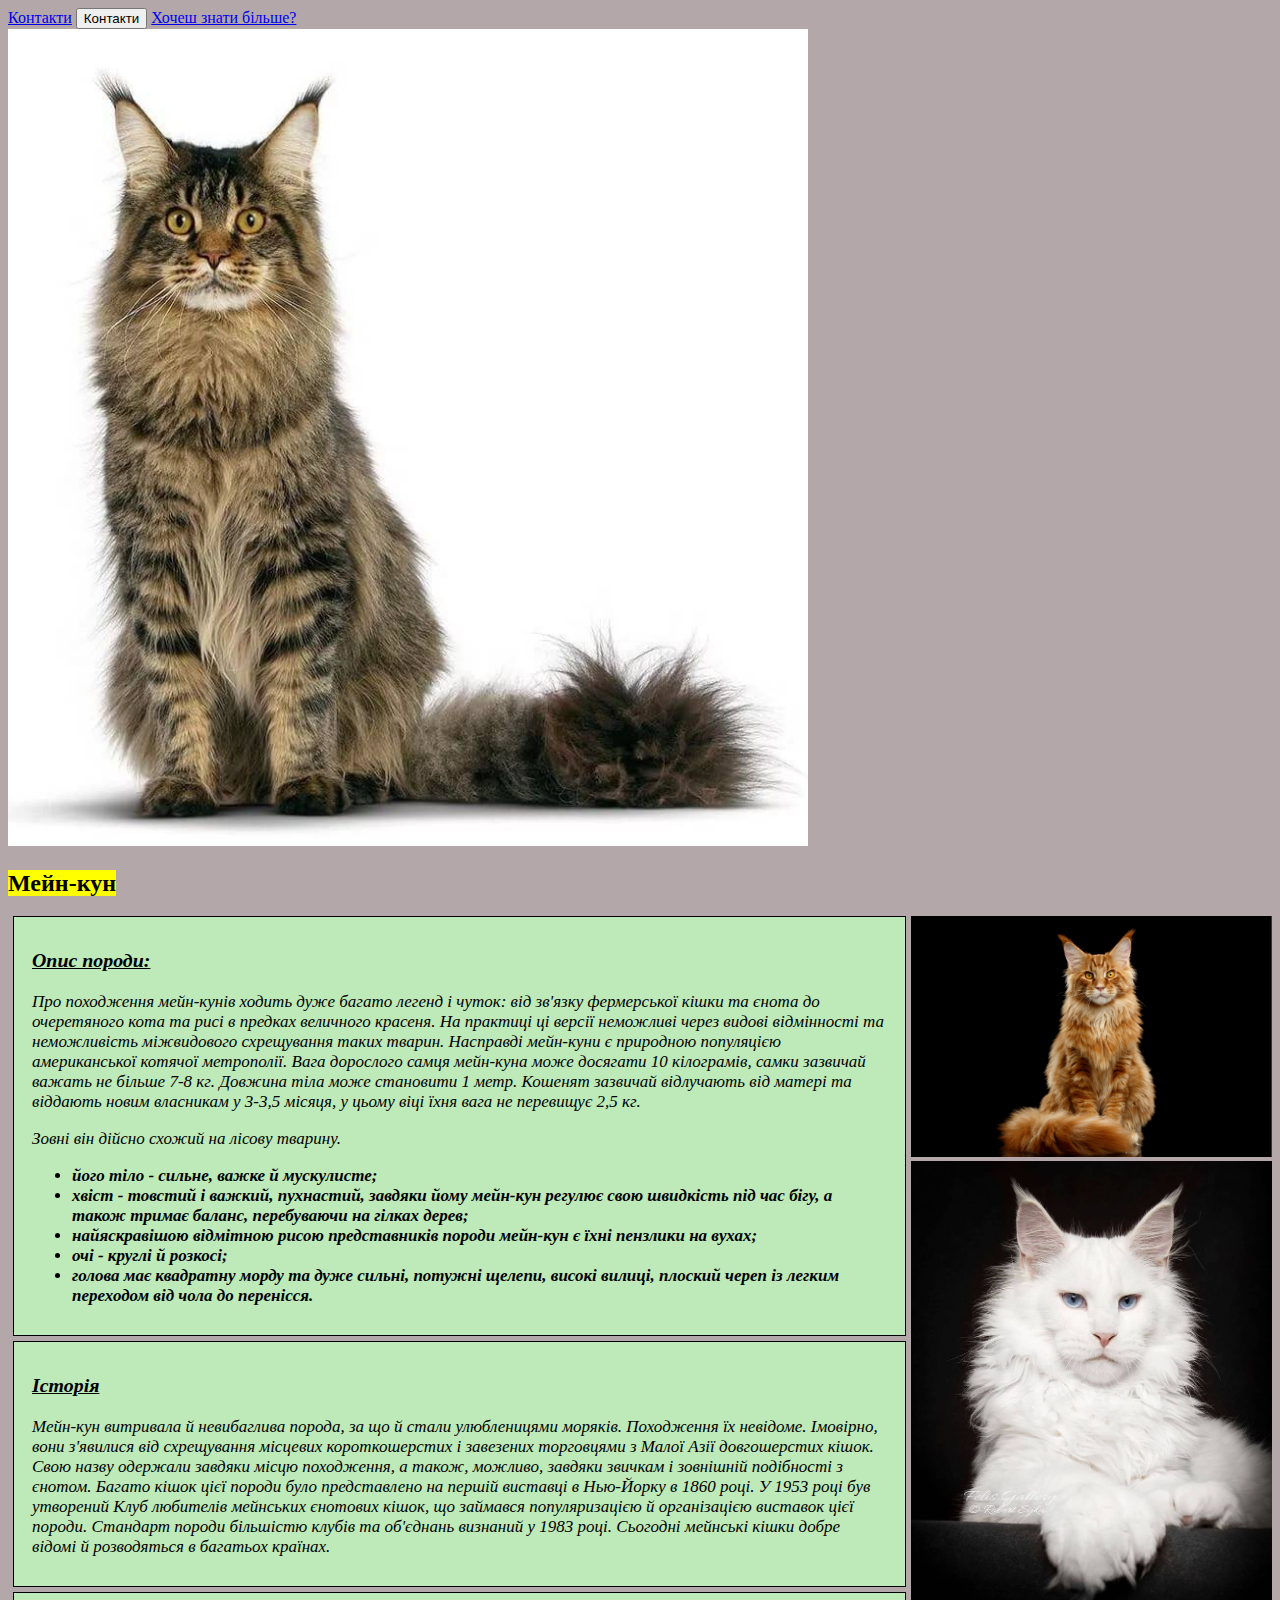
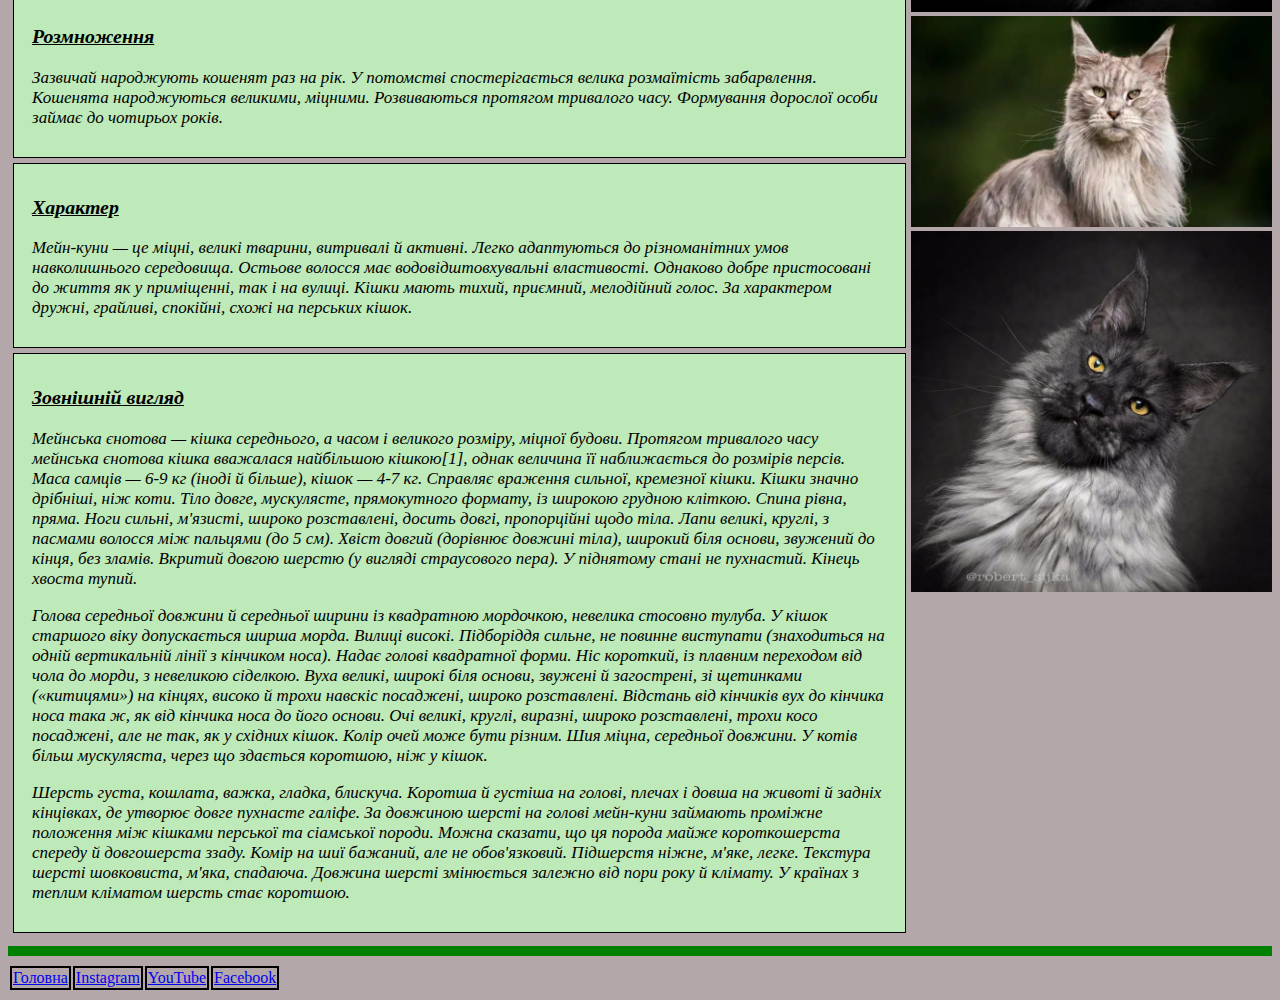
<file: HTML task/Pages/index.html>
<!DOCTYPE html>
<html lang="uk">

<head>
  <meta content="text/html" charset="UTF-8">
  <meta name="viewport" content="width=device-width, initial-scale=1.0">
  <link rel="shortcut icon" href="../Pictures/Cat.ico" type="image/x-icon">
  <link rel="stylesheet" href="../styles.css">
  <title>Мейн-кун</title>
</head>

<body class="background-all">
  <header>
    <nav>
      <a href="./contacts.html">Контакти</a>
      <button type="button" onclick="window.location='./contacts.html'">Контакти</button>
      <a href="https://www.zootovary.com/uk/mein-kun-a-372.html">Хочеш знати більше?</a>
    </nav>
  </header>
  <main>
    <article>
      <section>
        <div><img class="preview" src="../Pictures/photo1.jpeg" alt="Maine Coon"></div>
        <h2><mark>Мейн-кун</mark></h2>
      </section>
      <div class="content">
        <div class="sections-wrapper">
          <section class="section">
            <h3><u>Опис породи:</u></h3>
            <p>Про походження мейн-кунів ходить дуже багато легенд і чуток: від зв'язку фермерської кішки та єнота до
              очеретяного кота та рисі в предках величного красеня. На практиці ці версії неможливі через видові
              відмінності та неможливість міжвидового схрещування таких тварин. Насправді мейн-куни є природною
              популяцією
              американської котячої метрополії. Вага дорослого самця мейн-куна може досягати 10 кілограмів, самки
              зазвичай
              важать не більше 7-8 кг. Довжина тіла може становити 1 метр. Кошенят зазвичай відлучають від матері та
              віддають новим власникам у 3-3,5 місяця, у цьому віці їхня вага не перевищує 2,5 кг.</p>
            <p>Зовні він дійсно схожий на лісову тварину.</p>
            <ul>
              <li><b>його тіло - сильне, важке й мускулисте;</b></li>
              <li><strong>хвіст - товстий і важкий, пухнастий, завдяки йому мейн-кун регулює свою швидкість під час
                  бігу,
                  а також тримає баланс, перебуваючи на гілках дерев;</strong></li>
              <li><b>найяскравішою відмітною рисою представників породи мейн-кун є їхні пензлики на вухах;</b></li>
              <li><b>очі - круглі й розкосі;</b></li>
              <li><b>голова має квадратну морду та дуже сильні, потужні щелепи, високі вилиці, плоский череп із легким
                  переходом від чола до перенісся.</b></li>
            </ul>
          </section>
          <section class="section">
            <h3><u>Історія</u></h3>
            <p>Мейн-кун витривала й невибаглива порода, за що й стали улюбленицями моряків. Походження їх невідоме.
              Імовірно, вони з'явилися від схрещування місцевих короткошерстих і завезених торговцями з Малої Азії
              довгошерстих кішок. Свою назву одержали завдяки місцю походження, а також, можливо, завдяки звичкам і
              зовнішній подібності з єнотом. Багато кішок цієї породи було представлено на першій виставці в Нью-Йорку в
              1860 році. У 1953 році був утворений Клуб любителів мейнських єнотових кішок, що займався популяризацією й
              організацією виставок цієї породи. Стандарт породи більшістю клубів та об'єднань визнаний у 1983 році.
              Сьогодні мейнські кішки добре відомі й розводяться в багатьох країнах.</p>
          </section>
          <section class="section">
            <h3><u>Розмноження</u></h3>
            <p>Зазвичай народжують кошенят раз на рік. У потомстві спостерігається велика розмаїтість забарвлення.
              Кошенята народжуються великими, міцними. Розвиваються протягом тривалого часу. Формування дорослої особи
              займає до чотирьох років.</p>
          </section>
          <section class="section">
            <h3><u>Характер</u></h3>
            <p>Мейн-куни — це міцні, великі тварини, витривалі й активні. Легко адаптуються до різноманітних умов
              навколишнього середовища. Остьове волосся має водовідштовхувальні властивості. Однаково добре пристосовані
              до життя як у приміщенні, так і на вулиці. Кішки мають тихий, приємний, мелодійний голос. За характером
              дружні, грайливі, спокійні, схожі на перських кішок.</p>
          </section>
          <section class="section">
            <h3><u>Зовнішній вигляд</u></h3>
            <p>Мейнська єнотова — кішка середнього, а часом і великого розміру, міцної будови. Протягом тривалого часу
              мейнська єнотова кішка вважалася найбільшою кішкою[1], однак величина її наближається до розмірів персів.
              Маса самців — 6-9 кг (іноді й більше), кішок — 4-7 кг. Справляє враження сильної, кремезної кішки. Кішки
              значно дрібніші, ніж коти. Тіло довге, мускулясте, прямокутного формату, із широкою грудною кліткою. Спина
              рівна, пряма. Ноги сильні, м'язисті, широко розставлені, досить довгі, пропорційні щодо тіла. Лапи великі,
              круглі, з пасмами волосся між пальцями (до 5 см). Хвіст довгий (дорівнює довжині тіла), широкий біля
              основи,
              звужений до кінця, без зламів. Вкритий довгою шерстю (у вигляді страусового пера). У піднятому стані не
              пухнастий. Кінець хвоста тупий.</p>
            <p>Голова середньої довжини й середньої ширини із квадратною мордочкою, невелика стосовно тулуба. У кішок
              старшого віку допускається ширша морда. Вилиці високі. Підборіддя сильне, не повинне виступати
              (знаходиться
              на одній вертикальній лінії з кінчиком носа). Надає голові квадратної форми. Ніс короткий, із плавним
              переходом від чола до морди, з невеликою сіделкою. Вуха великі, широкі біля основи, звужені й загострені,
              зі
              щетинками («китицями») на кінцях, високо й трохи навскіс посаджені, широко розставлені. Відстань від
              кінчиків вух до кінчика носа така ж, як від кінчика носа до його основи. Очі великі, круглі, виразні,
              широко
              розставлені, трохи косо посаджені, але не так, як у східних кішок. Колір очей може бути різним. Шия міцна,
              середньої довжини. У котів більш мускуляста, через що здається коротшою, ніж у кішок.</p>
            <p>Шерсть густа, кошлата, важка, гладка, блискуча. Коротша й густіша на голові, плечах і довша на животі й
              задніх кінцівках, де утворює довге пухнасте галіфе. За довжиною шерсті на голові мейн-куни займають
              проміжне
              положення між кішками перської та сіамської породи. Можна сказати, що ця порода майже короткошерста
              спереду
              й довгошерста ззаду. Комір на шиї бажаний, але не обов'язковий. Підшерстя ніжне, м'яке, легке. Текстура
              шерсті шовковиста, м'яка, спадаюча. Довжина шерсті змінюється залежно від пори року й клімату. У країнах з
              теплим кліматом шерсть стає коротшою.</p>
          </section>
        </div>
        <aside class="aside">
          <img class="aside-image" src="../Pictures/cat1.png" alt="cat1">
          <img class="aside-image" src="../Pictures/cat2.jpg" alt="cat2">
          <img class="aside-image" src="../Pictures/cat3.webp" alt="cat3">
          <img class="aside-image" src="../Pictures/cat4.jpg" alt="cat4">
        </aside>
      </div>
    </article>
  </main>
  <!-- </div> -->
  <hr color="green" size="10">
  <footer>
    <table>
      <tr>
        <td><a href="./index.html">Головна</a></td>
        <td><a href="https://www.instagram.com/">Instagram</a></td>
        <td><a href="https://www.youtube.com/">YouTube</a></td>
        <td><a href="https://uk-ua.facebook.com/">Facebook</a></td>
      </tr>
    </table>
  </footer>
</body>

</html>
</file>
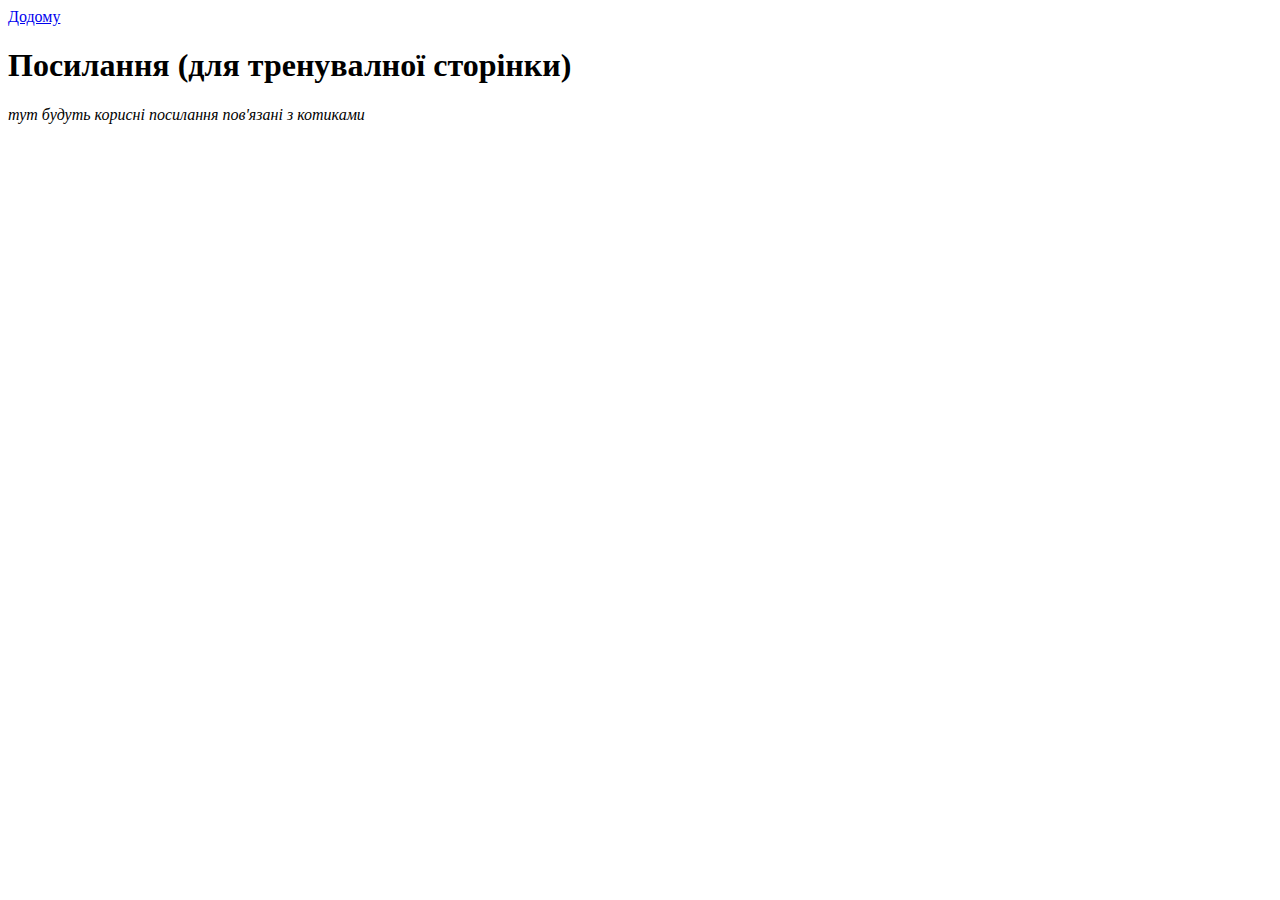
<file: HTML task/Pages/contacts.html>
<!DOCTYPE html>
<html lang="uk">
<head>
  <meta content="text\html" charset="UTF-8">
  <meta name="viewport" content="width=device-width, initial-scale=1.0">
  <link rel="shortcut icon" href="Cat.ico" type="image/x-icon">
  <title>Мейн-кун</title>
</head>
<body>
  <header>
    <nav>
      <a href="./index.html">Додому</a>
    </nav>
  </header>
  <main>
    <section>
      <h1>Посилання (для тренувалної сторінки)</h1>
      <p><i>тут будуть корисні посилання пов'язані з котиками</i></p>
    </section>
  </main>
</body>
</html>
</file>
<file: HTML task/styles.css>
td{
  border: 2px solid black;
}

.section{
  border: 1px solid black;
  background-color: rgb(190, 233, 184);
  font-size: 17px;
  font-style: italic;
  padding: 12px 18px;
  margin: 5px;
}

.section:first-child {
  margin-top: 0;
}

.background-all{
  background-color: rgb(179, 167, 170);
}

.content{
  display:flex
}

.aside{
  flex: 2;
}

.sections-wrapper{
  flex: 5;
}

.preview{
  width: 100%;
  max-width: 800px;
}

.aside-image{
  max-width: 100%;
}
</file>
